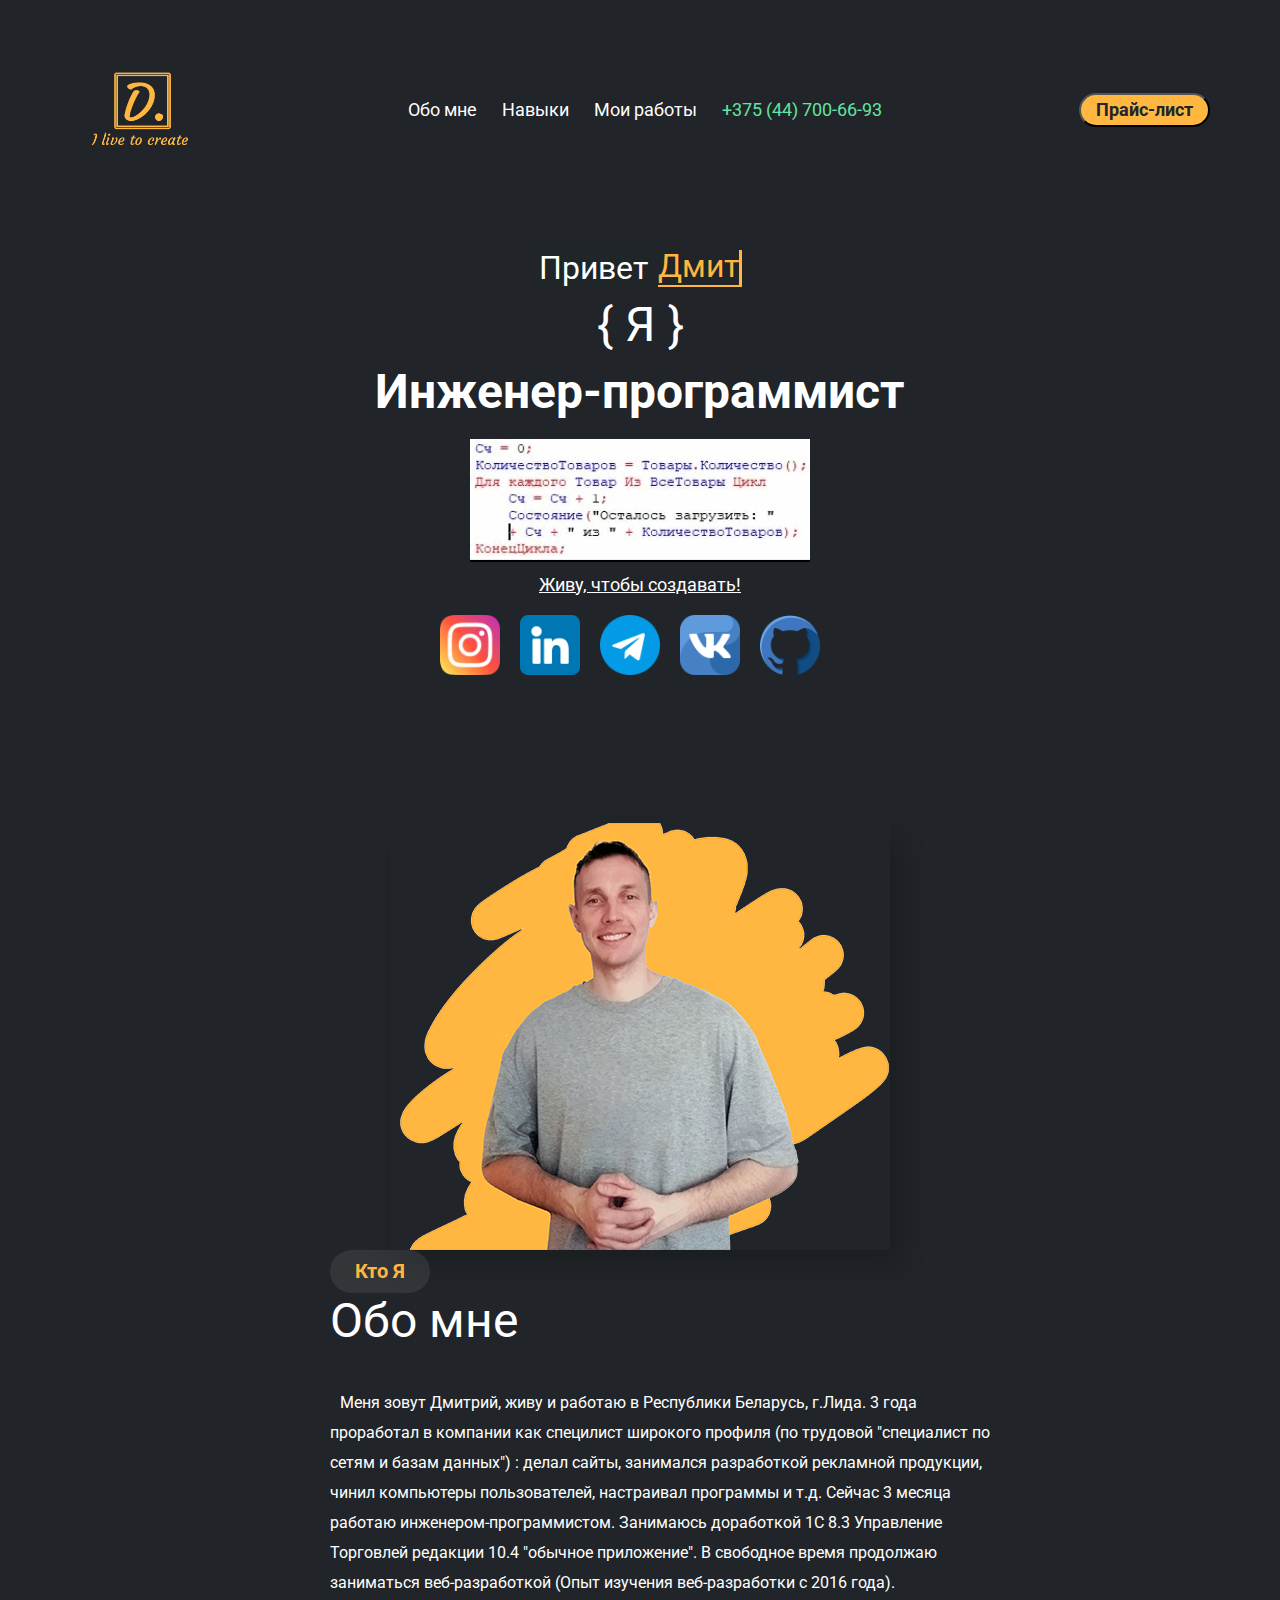
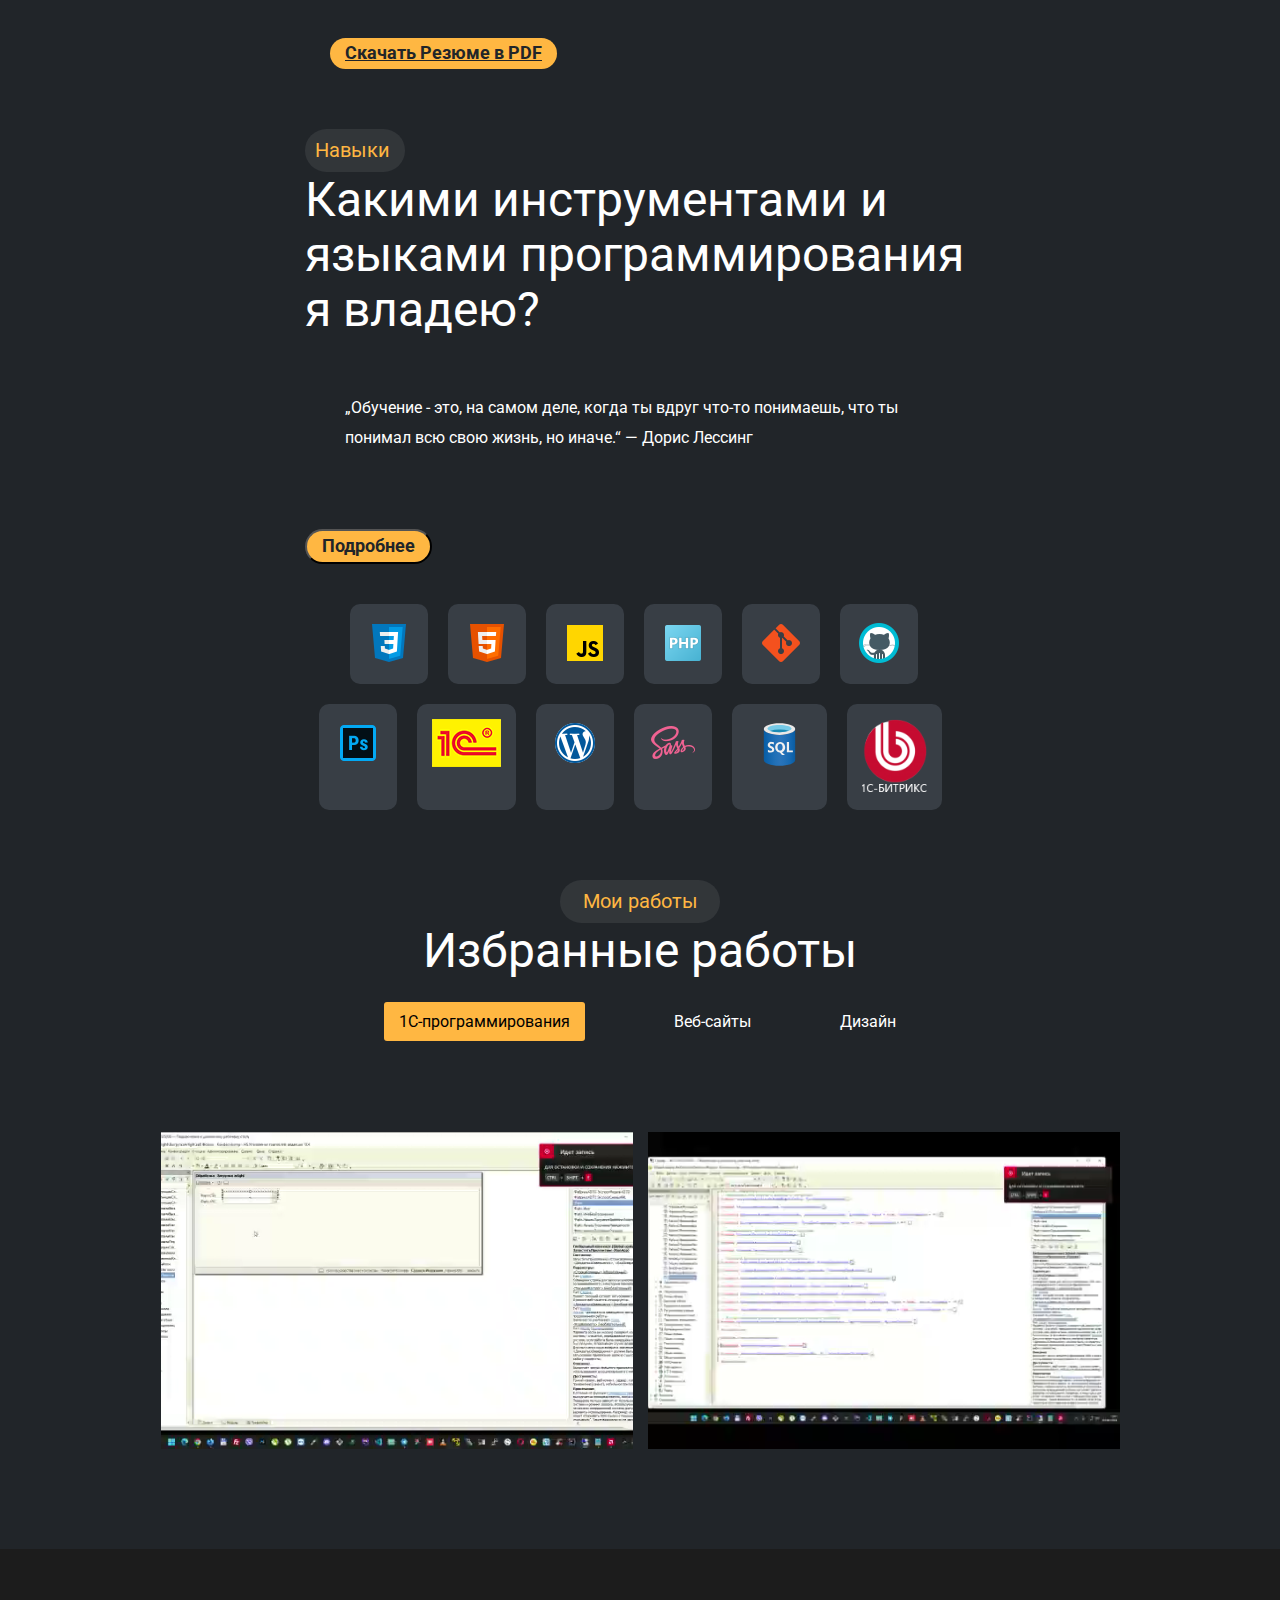
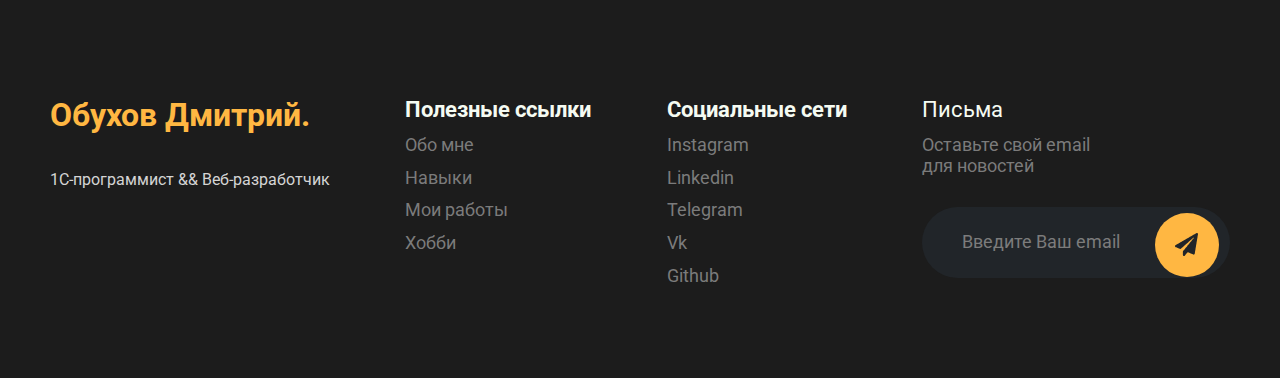
<file: index.html>
<!DOCTYPE html>
<html lang="en">

<head>
	<meta charset="UTF-8">
	<meta http-equiv="X-UA-Compatible" content="IE=edge">
	<meta name="viewport" content="width=device-width, initial-scale=1.0">
	<title>Обухов Дмитрий - инженер-программист</title>
	<link rel="stylesheet" href="assets/css/style.css">
	<link rel="stylesheet" href="assets/css/normalize.css">
	<link rel="preconnect" href="https://fonts.googleapis.com">
	<link rel="preconnect" href="https://fonts.gstatic.com" crossorigin>
	<link href="https://fonts.googleapis.com/css2?family=Roboto:wght@400;700&display=swap" rel="stylesheet">
	<link rel="preconnect" href="https://fonts.googleapis.com">
	<link rel="preconnect" href="https://fonts.gstatic.com" crossorigin>
	<link href="https://fonts.googleapis.com/css2?family=Ephesis&display=swap" rel="stylesheet">
	<link type="image/x-icon" href="assets/photo/favicon.ico" rel="shortcut icon">
	<!-- Yandex.Metrika counter -->
	<script type="text/javascript">
		(function (m, e, t, r, i, k, a) {
			m[i] = m[i] || function () { (m[i].a = m[i].a || []).push(arguments) };
			m[i].l = 1 * new Date(); k = e.createElement(t), a = e.getElementsByTagName(t)[0], k.async = 1, k.src = r, a.parentNode.insertBefore(k, a)
		})
			(window, document, "script", "https://mc.yandex.ru/metrika/tag.js", "ym");

		ym(89183819, "init", {
			clickmap: true,
			trackLinks: true,
			accurateTrackBounce: true,
			webvisor: true
		});
	</script>
	<noscript>
		<div><img src="https://mc.yandex.ru/watch/89183819" style="position:absolute; left:-9999px;" alt="" /></div>
	</noscript>
	<!-- /Yandex.Metrika counter -->
</head>

<body class="wrapper">
	<header class="header container">
		<!-- <video autoplay muted loop id="myVideo">
			<source src="assets/video/computer2_small.mp4" type="video/mp4">
			Your browser does not support HTML5 video.
		</video> -->
		<nav class="navigation">
			<div class="logo-wrapper">
				<img class="logo" src="assets/photo/logo_4.png" alt="На главную">
			</div>
			<div class="nav-wrapper">
				<ul class="nav-items">
					<li class="nav-item"><a class="nav-items_link" href="#about-me">Обо мне</a></li>
					<li class="nav-item"><a class="nav-items_link" href="#skills">Навыки</a></li>
					<!-- <li class="nav-item"><a class="nav-items_link" href="blog/blog.html">Блог</a></li> -->
					<li class="nav-item"><a class="nav-items_link" href="#my-works">Мои работы</a></li>
					<!-- <li class="nav-item"><a class="nav-items_link" href="#hobby">Хобби</a></li> -->

				</ul>

				<p class="phone-number">+375 (44) 700-66-93 <span class="phone-number-icon"></span></p>
			</div>
			<div class="btn-wrapper btn-wrapper-header">
				<button class="btn" id="mainBtn">Прайс-лист</button>
			</div>
		</nav>
		<div id="myModal" class="modal">
			<div class="modal-content modal-content-main">
				<div class="modal-header">
					<h2>1С-программирования && Веб-разработка && Дизайн</h2>
					<span class="close">&times;</span>
				</div>
				<div class="modal-body">
					<table class="modal-table">
						<caption class="modal-table_caption">Комплексные услуги</caption>
						<tr>
							<th>Пакет услуг (за 20 часов)</th>
							<th>Цена (BYN)</th>
						</tr>
						<tr>
							<td>Техническое обслуживание сайта</td>
							<td>300</td>
						</tr>
						<tr>
							<td>Доработка 1С 8.3</td>
							<td>300</td>
						</tr>
						<tr>
							<td>Разработка сайта с 0</td>
							<td>от 500</td>
						</tr>
					</table>
					<p class="table-comment">* Минимальный объем работ 20 часов</p>
					<p class="table-comment">** tomtylorr@gmail.com</p>
				</div>
				<div class="modal-footer">
					<p>* Предоставляю отчет по сделанной работе</p>
					<p>** Работаю на результат</p>
				</div>
			</div>
		</div>
		<div class="header_about">
			<div class="header_about-body">
				<div class="header_about-body-name">
					<p class="header_about-title header_about-title-js" id="header_about-title-js"></p>
					<span>&nbsp; &nbsp; &nbsp; </span>
					<p class="header_about-title__color header_about-title__underline"
						id="header_about-title__underline-js"></p>
					<!-- <img src="assets/photo/heand.png" width="50" alt=""> -->
				</div>
				<p class="header_about-letter">{ Я }</p>
				<h1 class="header_about-description" id="header_about-description">Инженер-программист</h1>
				<div class="header_about-photo-wrapper">
					<img class="header_about-photo" src="assets/photo/main_gif.gif" width="340px" alt="Это Я">
				</div>
				<span class="title">Живу, чтобы создавать!</span>
			</div>
		</div>
	</header>

	<main class="container">
		<div class="container-social-media">
			<div class="social-media">
				<a class="social-media_link" href="https://www.instagram.com/tom.tylor/" target="_blank">
					<img class="social-media_img" src="assets/photo/instagram.png" width="60" alt="instagram">
				</a>
				<a class="social-media_link" href="https://www.linkedin.com/in/tomtylorr/" target="_blank">
					<img class="social-media_img" src="assets/photo//linkedin.png" width="60" alt="linkedin">
				</a>
				<a class="social-media_link" href="https://t.me/TomTylorr" target="_blank">
					<img class="social-media_img" src="assets/photo//telegram.png" width="60" alt="telegram">
				</a>
				<a class="social-media_link" href="https://vk.com/iamdimaobukhov" target="_blank">
					<img class="social-media_img" src="assets/photo/vk.png" width="60" alt="vk">
				</a>
				<a class="social-media_link" href="https://github.com/TomTylorr" target="_blank">
					<img class="social-media_img" src="assets/photo/github.png" width="60" alt="github">
				</a>
			</div>
		</div>

		<div class="about-me" id="about-me">
			<img class="about-me_photo" src="assets/photo/me3.png" alt="Я">
			<div class="about-me_description">
				<h2 class="about-me_title">Кто Я</h2>
				<p class="about-me_subtitle">Обо мне</p>
				<p class="about-me_text">Меня зовут Дмитрий, живу и работаю в Республики Беларусь, г.Лида.
					3 года проработал в компании как специлист широкого профиля (по трудовой "специалист по сетям и
					базам данных") : делал сайты, занимался разработкой рекламной продукции, чинил компьютеры
					пользователей, настраивал программы и т.д. Сейчас 3 месяца работаю инженером-программистом.
					Занимаюсь доработкой 1С 8.3 Управление Торговлей редакции 10.4 "обычное приложение". В свободное
					время продолжаю заниматься веб-разработкой (Опыт изучения веб-разработки с 2016 года).
				</p>
				<div class="btn-wrapper">
					<a class="btn" download="Резюме" href="assets/resume.pdf" target="_blank">Скачать Резюме в PDF</a>
				</div>
			</div>
		</div>

		<div class="skills" id="skills">
			<section class="skills_description">
				<span class="skills_description_title">Навыки</span>
				<h2 class="skills_description_subtitle">
					Какими инструментами и языками программирования <br> я владею?
				</h2>
				<blockquote class="skills_description_more">
					„Обучение - это, на самом деле, когда ты вдруг что-то понимаешь, что ты понимал всю свою жизнь, но
					иначе.“ — Дорис Лессинг
				</blockquote>
				<div class="btn-wrapper">
					<button class="btn" id="mainBtn3">Подробнее</button>
				</div>
			</section>
			<div id="myModal2" class="modal">
				<div class="modal-content">
					<div class="modal-header">
						<h2>Подробнее о навыках</h2>
						<span class="close2">&times;</span>
					</div>
					<div class="modal-body">
						<table class="modal-table">
							<caption class="modal-table_caption">Подробнее</caption>
							<tr>
								<th>Инструмент</th>
								<th>Как учился?</th>
								<th>Оценка (*****)</th>
							</tr>
							<tr>
								<td colspan="3" class="modal-table_subtitle">1С-программирования</td>
							</tr>
							<tr>
								<td>1C 8.3</td>
								<td>Курсы от 1С-РФ + практика<br>
									Сейчас дорабатываю конфигурацию на работе Full-time
								</td>
								<td>**</td>
							</tr>
							<tr>
								<td colspan="3" class="modal-table_subtitle">Веб-разработка</td>
							</tr>
							<tr>
								<td>PHP</td>
								<td>Люк Веллинг "Разработка веб-приложений с помощью PHP и MySQL" <br>
									Мэтт Зандстра "PHP:объекты, шаблоны и методики програмирования" <br>
									+ Официальная документация и практика
								</td>
								<td>***</td>
							</tr>
							<tr>
								<td>Laravel</td>
								<td>Официальная документация фреймворка <br>
									Планирую сделать проект для закреплении теории
								</td>
								<td>*</td>
							</tr>
							<tr>
								<td>WordPress</td>
								<td>YouTube + практика <br>
									Поставил 3 сайта
								</td>
								<td>***</td>
							</tr>
							<tr>
								<td>1С-bitrix</td>
								<td>Практика в редакции "Малый-бизнес", "Бизнес" <br>
									Шаблоны "Аспро" (Есть учебный опыт установки шаблона)
								</td>
								<td>**</td>
							</tr>
							<tr>
								<td>JavaScript</td>
								<td>Закончил Pre-School от Rs-School (EPAM) <br>
									Ресурс Learnjavascript.ru + практика
								</td>
								<td>***</td>
							</tr>
							<tr>
								<td colspan="3" class="modal-table_subtitle">Различные</td>
							</tr>
							<tr>
								<td>Adobe-photoshop</td>
								<td>Практика + ролики на YouTube
								</td>
								<td>****</td>
							</tr>
							<tr>
								<td>SQL</td>
								<td>Прошел полный курс на онлайн-тренажере
								</td>
								<td>***</td>
							</tr>
							<tr>
								<td>Git/Github</td>
								<td>Изучал на курсах RS-School, сдавал тесты
								</td>
								<td>***</td>
							</tr>
							<tr>
								<td>HTML5/CSS3</td>
								<td>Использую с 2016 года
								</td>
								<td>****</td>
							</tr>
							<tr>
								<td>English</td>
								<td>Upper-intermediate <br>
									Luke's ENGLISH Podcast слушал каждый день <br>
									Книга - Murphy "English Grammar In Use" <br>
									+ практика общения 2 года на работе
								</td>
								<td>*****</td>
							</tr>
							<tr>
								<td>Быстрая печать</td>
								<td>Слепая 10 пальцевая печать на клавиатуре <br>
									2 языка Русский + Английский <br>
									Окончил 2 курса «СОЛО на клавиатуре»
								</td>
								<td>*****</td>
							</tr>
							<tr>
								<td colspan="3" class="modal-table_subtitle">Программирование в общем и целом</td>
							</tr>
							<tr>
								<td>Книги</td>
								<td>Мартин Роберт "Идеальный Программист. <br>Как стать профессиональным разработчиком
									ПО"<br>
									Бхаргава А. "Грокаем Алгоритмы. <br>
									Паундстоун Уильям "Как сдвинуть гору Фудзи?" <br>
									Петцольд Чарльз "Код. Тайный язык информатики" <br>
									Стив Макконнели "Совершенный код" <br>
									Мартин Р. "Чистый код: создание, анализ и рефакторинг"<br>
									Голдратт Джефф Кокс "Цель. Процесс непрерывного совершенстования" <br>
									Гейл Лакман "Карьера программиста"<br>
									Юдковский Элиезер "Гарри Поттер и методы рационального мышления"
								</td>
								<td>***</td>
							</tr>
							<tr>
								<td>Университет</td>
								<td>Московский финансово-промышленный университет «Синергия <br>
									Информационные системы и технологии<br>
									Инженер-программист
								</td>
								<td>*****</td>
							</tr>
						</table>
					</div>
					<div class="modal-footer">

					</div>
				</div>
			</div>
			<section class="skills_images">
				<div class="skills-block">
					<div class="skills_img-bg"><img class="skills_img-img" src="assets/photo/skills/css3.png" alt="">
					</div>
					<div class="skills_img-bg"><img class="skills_img-img" src="assets/photo/skills/html.png" alt="">
					</div>
					<div class="skills_img-bg"><img class="skills_img-img" src="assets/photo/skills/js.png" alt="">
					</div>
					<div class="skills_img-bg"><img class="skills_img-img" src="assets/photo/skills/php.png" alt="">
					</div>
					<div class="skills_img-bg"> <img class="skills_img-img" src="assets/photo/skills/git.png" alt="">
					</div>
					<div class="skills_img-bg"> <img class="skills_img-img" src="assets/photo/skills/github.png" alt="">
					</div>
				</div>
				<div class="skills-block skills-block__position">
					<div class="skills_img-bg"><img class="skills_img-img" src="assets/photo/skills/photoshop.png"
							alt=""></div>
					<div class="skills_img-bg"><img class="skills_img-img" src="assets/photo/skills/1C.png" alt="">
					</div>
					<div class="skills_img-bg"><img class="skills_img-img" src="assets/photo/skills/wordpress.png"
							alt=""> </div>
					<div class="skills_img-bg"><img class="skills_img-img" src="assets/photo/skills/sass.png" alt="">
					</div>
					<div class="skills_img-bg"><img class="skills_img-img" src="assets/photo/skills/sql.svg" alt=""
							width="65px"></div>
					<div class="skills_img-bg"><img class="skills_img-img" src="assets/photo/skills/1c_bitrix.png"
							alt="" width="65px"></div>
				</div>

			</section>
		</div>

		<section class="my-works" id="my-works">
			<h2 class="my-works_title">Мои работы</h2>
			<p class="my-works_featured">Избранные работы</p>
			<ul class="tabs">
				<li class="tab"><a class="tab-link tab-link__active" data-content="my-works_1C">1С-программирования</a>
				</li>
				<li class="tab"><a class="tab-link" data-content="my-works_videos">Веб-сайты</a></li>
				<li class="tab"><a class="tab-link" data-content="my-works_design">Дизайн</a></li>
			</ul>
			<div class="my-works_content">
				<div class="my-works_videos-wrapper">
					<ul class="my-works_videos display-none">
						<li class="my-works_video-wrappper" id="video1">
							<video class="flip-card-front" autoplay muted loop id="my-works_video">
								<source class="my-works_video-source" src="assets/video/my-works/dogs.mp4"
									type="video/mp4">
								Your browser does not support HTML5 video.
							</video>
						</li>
						<li class="my-works_video-wrappper" id="video2">
							<video autoplay muted loop id="my-works_video">
								<source src="assets/video/my-works/fasad.mp4" type="video/mp4">
								Your browser does not support HTML5 video.
							</video>
						</li>
						<li class="my-works_video-wrappper" id="video3">
							<video autoplay muted loop id="my-works_video">
								<source src="assets/video/my-works/mikron.mp4" type="video/mp4">
								Your browser does not support HTML5 video.
							</video>
						</li>
						<li class="my-works_video-wrappper" id="video4">
							<video autoplay muted loop id="my-works_video">
								<source src="assets/video/my-works/portfolio.mp4" type="video/mp4">
								Your browser does not support HTML5 video.
							</video>
						</li>
						<li class="my-works_video-wrappper" id="video5">
							<video autoplay muted loop id="my-works_video">
								<source src="assets/video/my-works/rpz.mp4" type="video/mp4">
								Your browser does not support HTML5 video.
							</video>
						</li>
						<li class="my-works_video-wrappper" id="video6">
							<video autoplay muted loop id="my-works_video">
								<source src="assets/video/my-works/sklu.net.mp4" type="video/mp4">
								Your browser does not support HTML5 video.
							</video>
						</li>
					</ul>
					<div class="my-works_design display-none">
						<ul class="my-works_design my-works_design-items">
							<li class="my-works_design_item" id="photo-desing1">
								<img class="my-works_design_img" id="my-works_design_img"
									src="assets/photo/design/katalog.jpg" alt="">
							</li>
							<li class="my-works_design_item" id="photo-desing2">
								<img class="my-works_design_img" id="my-works_design_img"
									src="assets/photo/design/monte-group-price.jpg" alt="">
							</li>
							<li class="my-works_design_item" id="photo-desing3">
								<img class="my-works_design_img" id="my-works_design_img"
									src="assets/photo/design/price.jpg" alt="">
							</li>
							<li class="my-works_design_item" id="photo-desing4">
								<img class="my-works_design_img" id="my-works_design_img"
									src="assets/photo/design/poland_offer.jpg" alt="">
							</li>
							<li class="my-works_design_item" id="photo-desing5">
								<img class="my-works_design_img" id="my-works_design_img"
									src="assets/photo/design/hair.jpg" alt="">
							</li>
							<li class="my-works_design_item" id="photo-desing6">
								<img class="my-works_design_img" id="my-works_design_img"
									src="assets/photo/design/visitka.jpg" alt="">
							</li>
							<li class="my-works_design_item" id="photo-desing7">
								<img class="my-works_design_img" id="my-works_design_img"
									src="assets/photo/design/stand_protect.jpg" alt="">
							</li>
							<li class="my-works_design_item" id="photo-desing8">
								<img class="my-works_design_img" id="my-works_design_img"
									src="assets/photo/design/social-media.jpg" alt="">
							</li>
							<li class="my-works_design_item" id="photo-desing9">
								<img class="my-works_design_img" id="my-works_design_img"
									src="assets/photo/design/vistavka.jpg" alt="">
							</li>
							<li class="my-works_design_item" id="photo-desing10">
								<img class="my-works_design_img" id="my-works_design_img"
									src="assets/photo/design/send_mail.jpg" alt="">
							</li>
							<li class="my-works_design_item" id="photo-desing11">
								<img class="my-works_design_img" id="my-works_design_img"
									src="assets/photo/design/logo_3.jpg" alt="">
							</li>
							<li class="my-works_design_item" id="photo-desing12">
								<img class="my-works_design_img" id="my-works_design_img"
									src="assets/photo/design/social-media2.jpg" alt="">
							</li>
							<li class="my-works_design_item" id="photo-desing13">
								<img class="my-works_design_img" id="my-works_design_img"
									src="assets/photo/design/reklama-door.jpg" alt="">
							</li>

							<li class="my-works_design_item" id="photo-desing14">
								<img class="my-works_design_img" id="my-works_design_img"
									src="assets/photo/design/logo_rpz.jpg" alt="">
							</li>
							<li class="my-works_design_item" id="photo-desing15">
								<img class="my-works_design_img" id="my-works_design_img"
									src="assets/photo/design/logo_2.jpg" alt="">
							</li>

							<li class="my-works_design_item" id="photo-desing16">
								<img class="my-works_design_img" id="my-works_design_img"
									src="assets/photo/design/facebook.jpg" alt="">
							</li>
						</ul>

					</div>
					<div class="my-works_1C">
						<div class="my-works_videos-wrapper">
							<ul class="my-works_videos my-works_videos1C">
								<li class="my-works_video-wrappper" id="video1c_1">
									<video autoplay muted loop id="my-works_video">
										<source src="assets/video/my-works/1с/price.mp4" type="video/mp4">
										Your browser does not support HTML5 video.
									</video>
								</li>
								<li class="my-works_video-wrappper" id="video1c_2">
									<video autoplay muted loop id="my-works_video">
										<source src="assets/video/my-works/1с/task.mp4" type="video/mp4">
										Your browser does not support HTML5 video.
									</video>
								</li>
						</div>
					</div>
					<div class="my-works_overlay display-none">
						<div class="my-works_overlay">
							<p class="my-works_overlay-title">Учебный проект</p>
							<p class="my-works_overlay-text">CSS, HTML, JS, FlexBox, Grid</p>
							<a class="my-works_overlay-link" href="№" target="_blank">Ссылка</a>
						</div>
					</div>
				</div>
		</section>

		<!-- <section class="hobby" id="hobby">
			<h2 class="my-works_title">Хобби</h2>
			<p class="my-works_featured hobby_subtitle">Когда нужно отдохнуть</p>
			<div class="hobby_content">
				<div class="hobby_img-wrapper">
					<img class="hobby_img" src="assets/photo/hobby/cycling.jpg" alt="">
					<p class="hobby_img-text">Пока рекорд</p>
				</div>
				<div class="hobby_img-wrapper">
					<img class="hobby_img" src="assets/photo/hobby/me.jpg" alt="">
					<p class="hobby_img-text">1, июня, 2021</p>
				</div>
				<div class="hobby_img-wrapper">
					<img class="hobby_img" src="assets/photo/hobby/run.jpg" alt="">
					<p class="hobby_img-text">По утрам </p>
				</div> -->
		<!-- <div class="hobby_img-wrapper">
					<img class="hobby_img"	src="assets/photo/hobby/workout.jpg" alt="">
				</div> -->
		<!-- </div>
		</section> -->
	</main>

	<footer class="footer">
		<div class="container footer-wrapper">
			<div class="footer_about-me">
				<p class="footer_about-title">Обухов Дмитрий.</p>
				<p class="footer_about-text">1C-программист && Веб-разработчик</p>
			</div>
			<div class="footer_usfull-links">
				<h3 class="footer_usfull-title">Полезные ссылки</h3>
				<ul class="footer_usfull-items">
					<li class="footer_usfull-item"><a class="footer_usfull-link" href="#about-me">Обо мне</a></li>
					<li class="footer_usfull-item"><a class="footer_usfull-link" href="#skills">Навыки</a></li>
					<li class="footer_usfull-item"><a class="footer_usfull-link" href="#my-works">Мои работы</a></li>
					<li class="footer_usfull-item"><a class="footer_usfull-link" href="#hobby">Хобби</a></li>
				</ul>
			</div>
			<div class="footer_social-media">
				<h3 class="footer_social-media-title">Социальные сети</h3>
				<ul class="footer_social-media-items">
					<li class="footer_social-media-item"><a class="footer_social-media-link" target="_blank"
							href="https://www.instagram.com/tom.tylor/">Instagram</a></li>
					<li class="footer_social-media-item"><a class="footer_social-media-link" target="_blank"
							href="https://www.linkedin.com/in/tomtylorr/">Linkedin</a></li>
					<li class="footer_social-media-item"><a class="footer_social-media-link" target="_blank"
							href="https://t.me/TomTylorr">Telegram</a></li>
					<li class="footer_social-media-item"><a class="footer_social-media-link" target="_blank"
							href="https://vk.com/iamdimaobukhov">Vk</a></li>
					<li class="footer_social-media-item"><a class="footer_social-media-link" target="_blank"
							href="https://github.com/TomTylorr">Github</a></li>
				</ul>
			</div>
			<div class="footer_mail">
				<p class="footer_mail-title">Письма</p>
				<p class="footer_mail-text">Оставьте свой email </br> для новостей</p>
				<div class="footer_mail-wrapper-btn-inp">
					<input class="footer_mail-input" type="email" value="Введите Ваш email">
					<div class="footer_mail-btn-wrapper">
						<button class="footer_mail-btn" type="submit"></button>
					</div>
				</div>
			</div>
		</div>

	</footer>
	<script src="assets/js/main.js"></script>
</body>

</html>
</file>
<file: assets/css/style.css>
html {
	font-family: "Roboto", sans-serif;
	color: #ffffff;
	font-size: 10px;
	margin: 0;
	padding: 0;
}

ul {
	list-style-type: none;
	margin: 0;
	padding: 0;
}

h1,
h2,
h3,
h4,
h5 {
	margin: 0;
	padding: 0;
}

p {
	margin: 0;
	padding: 0;
}

.display-none {
	display: none !important;
}

#myVideo {
	width: 100vw;
	height: 100%;
	object-fit: cover;
	position: fixed;
	left: 0;
	right: 0;
	top: 0;
	bottom: 0;
	z-index: -1;
}

.wrapper {
	background-color: #212529;
}

.container {
	max-width: 1342px;
	margin: 0 auto;
}

.header {
	margin-top: 50px;
}

.navigation {
	display: flex;
	justify-content: space-between;
	background-color: rgba(33, 37, 41, 0.2);
	padding: 20px;
	border-radius: 80px;
}

.logo {
	width: 140px;
}

.logo {
	cursor: pointer;
	animation: logoscale 0.8s ease-in-out infinite;
}

@keyframes logoscale {
	0% {
		transform: scale(1);
		-webkit-transform: scale(1);
	}
	20% {
		transform: scale(1.1);
		-webkit-transform: scale(1.1);
	}
}

.skills_img-img {
	animation: rotate 1s ease-in-out infinite;
}

@keyframes rotate {
	0% {
		transform: rotate(0deg);
		-webkit-transform: rotate(0deg);
	}
	15% {
		transform: rotate(10deg);
		-webkit-transform: rotate(10deg);
	}
}

@media (max-width: 1000px) {
	.container {
		margin-top: 10px;
	}

	.navigation {
		padding-top: 0;
	}

	.logo-wrapper {
		display: flex;
		justify-content: center;
	}

	.nav-item {
		padding-right: 0;
	}
}

.header_about-body-name {
	display: flex;
}

.title {
	font-size: 1.8rem;
	align-self: center;
	text-decoration: underline;
}

.header_about-title__underline {
	display: inline-block;
	line-height: 1;
	border-right: 3px solid #ffb742;
	animation: cursor1 1s step-end infinite;
	font-size: 3.2rem;
}

@keyframes cursor1 {
	from,
	to {
		border-color: transparent;
	}
	50% {
		border-color: #ffb742;
	}
}

.nav-wrapper {
	display: flex;
	justify-content: center;
	align-items: center;
}

.nav {
	align-self: center;
}

.nav-items {
	display: flex;
	font-size: 1.8rem;
}

.nav-items_link {
	color: #ffffff;
	text-decoration-line: none;
}

.nav-item {
	padding-right: 25px;
}

@media (max-width: 1000px) {
	.nav-item {
		padding-right: 0;
	}
}

.nav-items_link:hover {
	color: #ffb742;
}

.phone-number {
	color: #60e6a3;
	font-size: 1.8rem;
}

.btn-wrapper {
	display: flex;
	align-items: center;
}

.btn {
	background-color: #ffb742;
	font-size: 1.8rem;
	font-weight: bold;
	color: #212529;
	/* border: 2px solid #ffb742; */
	border-radius: 50px;
	padding: 5px 15px;
}

.btn:hover {
	cursor: pointer;
	background-color: #fef56b;
}

.header_about {
	width: 80%;
	margin: 0 auto;
	padding-top: 80px;
}

.header_about-body {
	display: flex;
	flex-direction: column;
	justify-content: center;
	align-items: center;
	margin: 0 auto;
}

.header_about-letter {
	font-size: 4.8rem;
	margin-top: 10px;
	background-color: rgba(33, 37, 41, 0.2);
}

.header_about-title {
	font-size: 3.2rem;
	background-color: rgba(33, 37, 41, 0.1);
}

.header_about-title__color {
	color: #ffb742;
}

.header_about-title__underline {
	position: relative;
	/* text-decoration-line: underline; */
}

.header_about-title__underline::after {
	content: "";
	width: 100%;
	position: absolute;
	left: 0;
	bottom: 0px;
	border-width: 0 0 2px;
	border-style: solid;
}

.header_about-description {
	font-size: 4.8rem;
	margin: 0;
	background-color: rgba(33, 37, 41, 0.2);
	margin-top: 12px;
}

.header_about-photo-wrapper {
	margin-bottom: 10px;
}

.header_about-photo {
	margin-top: 20px;
	/* border-radius: 5%; */
}

.container-social-media {
	display: flex;
	flex-wrap: wrap;
}

.social-media {
	display: flex;
	margin: 0 auto;
	padding-top: 20px;
	flex-wrap: wrap;
}

.social-media_link {
	padding-right: 20px;
}

.social-media_img:hover {
	transform: scale(1.2, 1.2);
	transition: all 0.5s ease-out;
	transform: rotate(360deg);
}

@media (max-width: 1380px) {
	.container {
		width: auto;
		padding: 0 50px;
	}

	.navigation {
		flex-wrap: wrap;
	}
}

@media (max-width: 700px) {
	.nav-item {
		padding-bottom: 20px;
	}
}

.text {
	font-size: 32px;
}

.about-me {
	display: flex;
	flex-wrap: wrap;
	justify-content: center;
	margin-top: 145px;
}

.about-me_photo {
	width: 500px;
	box-shadow: 10px 15px 25px 0 rgba(0, 0, 0, 0.2);
	max-width: 100%;
	max-height: 100%;
	object-fit: contain;
}

.about-me_photo:hover {
	box-shadow: 1px 1px 10px 0 rgba(0, 0, 0, 0.1);
	object-fit: cover;
	filter: grayscale(100%) contrast(120%);
	display: block;
	transition: all 0.5s cubic-bezier(0.645, 0.045, 0.355, 1);
	max-width: 100%;
	max-height: 100%;
	object-fit: contain;
}

.about-me_title {
	display: flex;
	align-self: center;
	justify-content: center;
	border-radius: 50px;
	width: 80px;
	padding: 10px;
	font-size: 2rem;
	color: #ffb742;
	background-color: rgba(255, 255, 255, 0.08);
}

.about-me_description {
	max-width: 670px;
	padding-left: 50px;
}

.about-me_text {
	padding-top: 40px;
	padding-bottom: 40px;
	text-indent: 10px;
	font-size: 1.6rem;
	line-height: 3rem;
}

.about-me_link {
	text-decoration: none;
	color: rgb(70, 172, 240);
}

.about-me_subtitle {
	font-size: 4.8rem;
}

.skills {
	display: flex;
	flex-wrap: wrap;
	justify-content: space-between;
	margin-top: 60px;
}

.skills_description {
	max-width: 670px;
}

.skills_images {
	max-width: 580px;
}

.skills_description_title {
	display: flex;
	width: 80px;
	padding: 10px;
	font-size: 2rem;
	color: #ffb742;
	background-color: rgba(255, 255, 255, 0.08);
	border-radius: 50px;
}

.skills_description_subtitle {
	font-size: 4.8rem;
	font-weight: normal;
}

.skills_description_more {
	font-size: 1.6rem;
	line-height: 3rem;
	padding-top: 40px;
	padding-bottom: 60px;
}

.skills_images {
	display: flex;
	flex-direction: column;
	margin-top: 140px;
}

.skills-block {
	display: flex;
	padding-bottom: 20px;
}

.skills_img-bg {
	background: #383e45;
	border-radius: 10px;
	padding: 15px;
	margin-right: 20px;
}

.skills_img-bg:hover {
}

.skills_img-img {
}

.skills-block__position {
	align-self: center;
}

@media (max-width: 1322px) {
	.skills_description {
		margin: 0 auto;
		margin-bottom: 40px;
	}

	.skills_images {
		margin: 0 auto;
	}
}

.my-works {
	padding-top: 50px;
}

.my-works_title {
	display: flex;
	margin: 0 auto;
	width: 150px;
	justify-content: center;
	font-weight: normal;
	padding: 10px 5px;
	color: #ffb742;
	font-size: 2rem;
	background: rgba(255, 255, 255, 0.08);
	border-radius: 50px;
}

.my-works_featured {
	font-size: 4.8rem;
	text-align: center;
}

.tabs {
	display: flex;
	justify-content: space-around;
	padding-top: 35px;
	max-width: 600px;
	margin: 0 auto;
}

.tab {
}

.tab-link {
	color: white;
	text-decoration: none;
	font-size: 1.6rem;
}

.tab-link:hover {
	color: #ffb742;
	cursor: pointer;
}

.tab-link__active {
	background-color: #ffb742;
	padding: 10px 15px;
	color: black;
	border-radius: 3px;
}

.tab-link__active:hover {
	color: black;
}

.my-works_videos-wrapper {
	padding-top: 50px;
	padding-bottom: 50px;
}

.my-works_videos {
	display: flex;
	flex-wrap: wrap;
	justify-content: center;
	gap: 15px;
}

.my-works_video-wrappper {
	max-width: 30%;
	position: relative;
}

#my-works_video {
	width: 100%;
	height: 100%;
	object-fit: cover;
}

.my-works_overlay {
	position: absolute;
	left: 0;
	top: 0;
	display: flex;
	flex-direction: column;
	justify-content: center;
	background-color: rgba(0, 0, 0, 0.9);
	z-index: 500;
	text-align: center;
	width: 100%;
	height: 100%;
}

.my-works_overlay-title {
	padding-top: 20px;
	padding-bottom: 40px;
	font-size: 2.4rem;
	color: #ffb742;
}

.my-works_overlay-text {
	padding: 0px 5px 40px 5px;
	font-size: 1.6rem;
}

.my-works_overlay-link {
	font-size: 2rem;
}

.my-works_design {
	display: flex;
	flex-wrap: wrap;
	justify-content: center;
	gap: 40px;
}

.my-works_design_item {
	max-width: 20%;
	box-shadow: #212529;
	position: relative;
}

.my-works_design_img {
	width: 100%;
	height: auto;
}

.my-works_1C {
	min-height: 400px;
}

.hobby {
	padding-top: 120px;
	padding-bottom: 120px;
}

.hobby_content {
	display: flex;
	flex-wrap: wrap;
	justify-content: center;
	gap: 20px;
}

.hobby_img-wrapper {
}

.hobby_img-wrapper {
	width: 30%;
	background-color: #ffffff;
	/* border:10px solid #3d3838; */
}

.hobby_img {
	display: flex;
	margin: 0 auto;
	margin-top: 15px;
	width: 95%;
	height: auto;
	box-shadow: 3px 3px 1px #ccc;
	-webkit-box-shadow: 3px 3px 1px #ccc;
	-moz-box-shadow: 3px 3px 1px #ccc;
}

.hobby_img:hover {
	transition: 1s;
	transform: rotate(0deg);
	-webkit-transform: rotate(0deg);
}

.hobby_img-text {
	color: #000000;
	font-size: 3rem;
	text-align: center;
	padding: 13px 0px;
	font-family: "Ephesis", cursive;
}

.hobby_subtitle {
	padding-bottom: 40px;
}

@media (max-width: 400px) {
	.my-works_design_item {
		max-width: none;
		padding: 0px 10px;
	}

	.my-works_videos-wrapper {
		padding-bottom: 0;
	}
}

@media (max-width: 1380px) {
	.hobby_img-wrapper {
		width: 40%;
		background-color: #ffffff;
	}

	.my-works_video-wrappper {
		max-width: 40%;
	}
}

@media (max-width: 1000px) {
	.my-works_video-wrappper {
		max-width: auto;
	}

	.skills-block {
		margin: 0 auto;
		display: flex;
		justify-content: space-around;
	}

	.skills_img-bg {
		margin-bottom: 50px;
		width: 25%;
	}

	.skills_img {
		margin: 0 auto;
	}

	.skills_img-img {
		display: flex;
		margin: 0 auto;
	}

	.social-media_link {
		width: 40%;
		margin: 0 auto;
		padding-right: 0;
		padding-top: 20px;
		display: flex;
	}

	.social-media_img {
		margin: 0 auto;
	}

	.navigation {
		flex-direction: column;
	}

	.nav-wrapper {
		padding-top: 20px;
		padding-bottom: 20px;
	}

	.btn-wrapper-header {
		margin: 0 auto;
	}

	.header_about {
		padding-top: 20px;
	}

	.about-me {
		margin-top: 30px;
	}

	.about-me_title {
		margin: 0 auto;
		margin-top: 10px;
	}

	.about-me_subtitle {
		text-align: center;
	}

	.skills_description_title {
		margin: 0 auto;
	}

	.skills_description_subtitle {
		text-align: center;
	}

	.btn-wrapper {
		justify-content: center;
	}

	.about-me_description {
		padding-left: 0;
	}
}

@media (max-width: 880px) {
	.hobby_img-wrapper {
		width: 70%;
	}

	.my-works_video-wrappper {
		max-width: 80%;
	}

	.skills-block {
		flex-wrap: wrap;
		width: 100%;
	}

	.nav-items {
		flex-direction: column;
	}

	.nav-item {
		padding-bottom: 20px;
		margin: 0 auto;
	}

	.nav-items_link {
	}

	.nav-wrapper {
		flex-direction: column;
	}

	.header_about-title-js {
	}

	.header_about-title {
	}

	.header_about-body-name {
		display: flex;
		flex-wrap: wrap;
		justify-content: center;
	}
}

@media (max-width: 400px) {
	.container {
		padding: 0 10px;
	}

	.my-works {
		padding-top: 0;
	}

	.my-works_video-wrappper {
		max-width: 100%;
	}

	.skills_img-bg {
		margin-right: 0;
	}

	.about-me_text {
		padding: 0 25px;
		font-size: 1.4rem;
	}

	.nav-item {
		padding-right: 0;
	}
}

.footer {
	min-height: 340px;
	background-color: #1c1c1c;
}

.footer-wrapper {
	display: flex;
	flex-wrap: wrap;
	justify-content: space-between;
	padding-top: 148px;
	padding-bottom: 80px;
}

.footer_about-title {
	color: #ffb742;
	font-size: 3.2rem;
	font-weight: bold;
	padding-bottom: 30px;
}
.footer_about-text {
	color: #d4d4d4;
	font-size: 1.6rem;
	line-height: 3.2rem;
}
.footer_usfull-links {
}
.footer_usfull-title {
	color: #f5fbf2;
	font-size: 2.2rem;
	padding-bottom: 13px;
}
.footer_usfull-items {
}
.footer_usfull-item {
	padding-bottom: 12px;
}
.footer_usfull-link {
	text-decoration: none;
	color: #7b7b7b;
	font-size: 1.8rem;
}
.footer_social-media {
}
.footer_social-media-title {
	color: #f5fbf2;
	font-size: 2.2rem;
	padding-bottom: 13px;
}
.footer_social-media-items {
}
.footer_social-media-item {
	padding-bottom: 12px;
}
.footer_social-media-link {
	text-decoration: none;
	color: #7b7b7b;
	font-size: 1.8rem;
}
.footer_mail {
}
.footer_mail-title {
	color: #f5fbf2;
	font-size: 2.2rem;
	padding-bottom: 13px;
}
.footer_mail-text {
	color: #7b7b7b;
	font-size: 1.8rem;
	padding-bottom: 31px;
}

.footer_mail-wrapper-btn-inp {
	position: relative;
}

.footer_mail-input {
	padding: 25px 40px;
	color: #7c7c7c;
	font-size: 1.8rem;
	background-color: #212529;
	border-radius: 49px;
	border: none;
}

.footer_mail-input {
	cursor: pointer;
}

.footer_mail-input:focus {
	cursor: initial;
}

.footer_mail-btn-wrapper {
	position: absolute;
	bottom: 0px;
	left: 233px;
}

.footer_mail-btn {
	background-image: url(../photo/submit.png);
	background-color: #ffb742;
	background-repeat: no-repeat;
	background-position: center;
	border-radius: 48px;
	border: none;
	width: 64px;
	height: 64px;
}

.footer_mail-btn {
	cursor: pointer;
}


@media (max-width: 600px) {
	.hobby {
		padding-bottom: 20px;
		padding-top: 20px;
	}

	.hobby_img-wrapper {
		width: auto;
	}

	.my-works_video-wrappper {
	}

	.skills_img-bg {
	}

	.skills_img-img {
	}

	.header_about {
		width: 100%;
	}

	.header_about-description {
		font-size: 2.6rem;
	}

	.header_about-title-js {
		width: 100%;
		font-size: 2rem;
		text-align: center;
		padding-bottom: 20px;
	}

	.tabs {
		flex-wrap: wrap;
		flex-direction: column;
		justify-content: center;
	}

	.tab {
		margin: 0 auto;
		padding-bottom: 40px;
	}

	.my-works_videos-wrapper {
		padding-top: 0;
	}

	.skills_description_subtitle {
		font-size: 2.8rem;
	}

	.skills_description_more {
		margin: 0 auto;
		padding: 15px 0;
	}

	.skills_description_more {
		text-align: center;
	}

	.footer-wrapper {
		padding-top: 40px;
	}

	.my-works {
		padding-top: 0;
	}

	.footer_about-me {
		margin: 0 auto;
	}

	.footer_usfull-links {
		margin: 0 auto;
	}

	.footer_social-media {
		margin: 0 auto;
	}

	.footer_mail {
		margin: 0 auto;
		text-align: center;
	}

}

.modal {
	display: none;
	position:fixed;
	z-index: 1;
	left: 0;
	top: 0;
	width: 100%;
	height: 100%;
	overflow: auto;
	background-color: rgb(0, 0,0);
	background-color: rgba(0, 0, 0, 0.4);
}

.close:hover,
.close:focus {
	color: black;
	text-decoration: none;
	cursor:pointer;
}

.close2:hover,
.close2:focus {
	color: black;
	text-decoration: none;
	cursor:pointer;
}	

.modal-header {
	display: flex;
	flex-wrap: wrap;
	justify-content: center;
	padding: 25px 16px;
	background-color: #ffb742;;
	color: #000000;
	text-align: center;
	font-size: 2rem;
}

.close {
	color: #fff;
	font-size: 15rem;
	font-weight: bold;
	line-height: 0.3;
	padding-left: 50px;
}

.close2 {
	color: #fff;
	font-size: 15rem;
	font-weight: bold;
	line-height: 0.3;
	padding-left: 50px;
}

.modal-table_subtitle {
	background-color:#ccc;
}

@media (max-width: 1650px) {
	.close {
		padding-top: 20px;
		padding-bottom: 5px;
	}

	.close {
		padding-left: 0;
	}

	.close2 {
		padding-top: 20px;
		padding-bottom: 5px;
	}

	.close2 {
		padding-left: 0;
	}
	
}

.modal-body {
	padding: 50px 16px;
	color: #000000;
	font-size: 1.6rem;
	
}

.modal-table {
	border-collapse: collapse;
	margin: 0 auto;
	border: 1px solid black;
	text-align: center;
}

.modal-table th, td {
	border: 1px solid black;
}

.modal-table td, th {
	padding: 10px;
}

.modal-table_caption {
	padding-bottom: 20px;
	color: #60e6a3;
	font-size: 2rem;
}

.table-comment {
	padding-top: 20px;
	text-align: center;
	color:rgb(236, 11, 11);
}

.modal-footer {
	padding: 2px 16px;
	background-color: #ffb742;
	color: #000000;
	text-align: center;
	padding: 20px 0;
	font-size: 1.6rem;
}

.modal-content {
	position: relative;
	background-color: #fefefe;
	margin: auto;
	padding: 0;
	border: 1px solid #888;
	width: 60%;
	box-shadow: 0 4px 8px 0 rgba(0,0,0,0.2),0 6px 20px 0 rgba(0,0,0,0.19);
	animation-name: animatetop;
	animation-duration: 0.4s;
}

@media (max-width: 800px) {
	.modal-content {
		width: 100%;
	}

	.modal-content-main {
		height: 100%;
	}
}

@media (max-width: 450px) {
	.modal-content-main {
		display: flex;
		flex-direction: column;
		justify-content: space-between;
	}

	.modal-table {
		font-size: 1.4rem;
	}

	.modal-body {
		padding: 0;
		padding-top: 20px;
		padding-bottom: 20px;
	}
}

@keyframes animatetop {
	from {top: -300px; opacity: 0}
	to {top: 0; opacity: 1}
}
</file>
